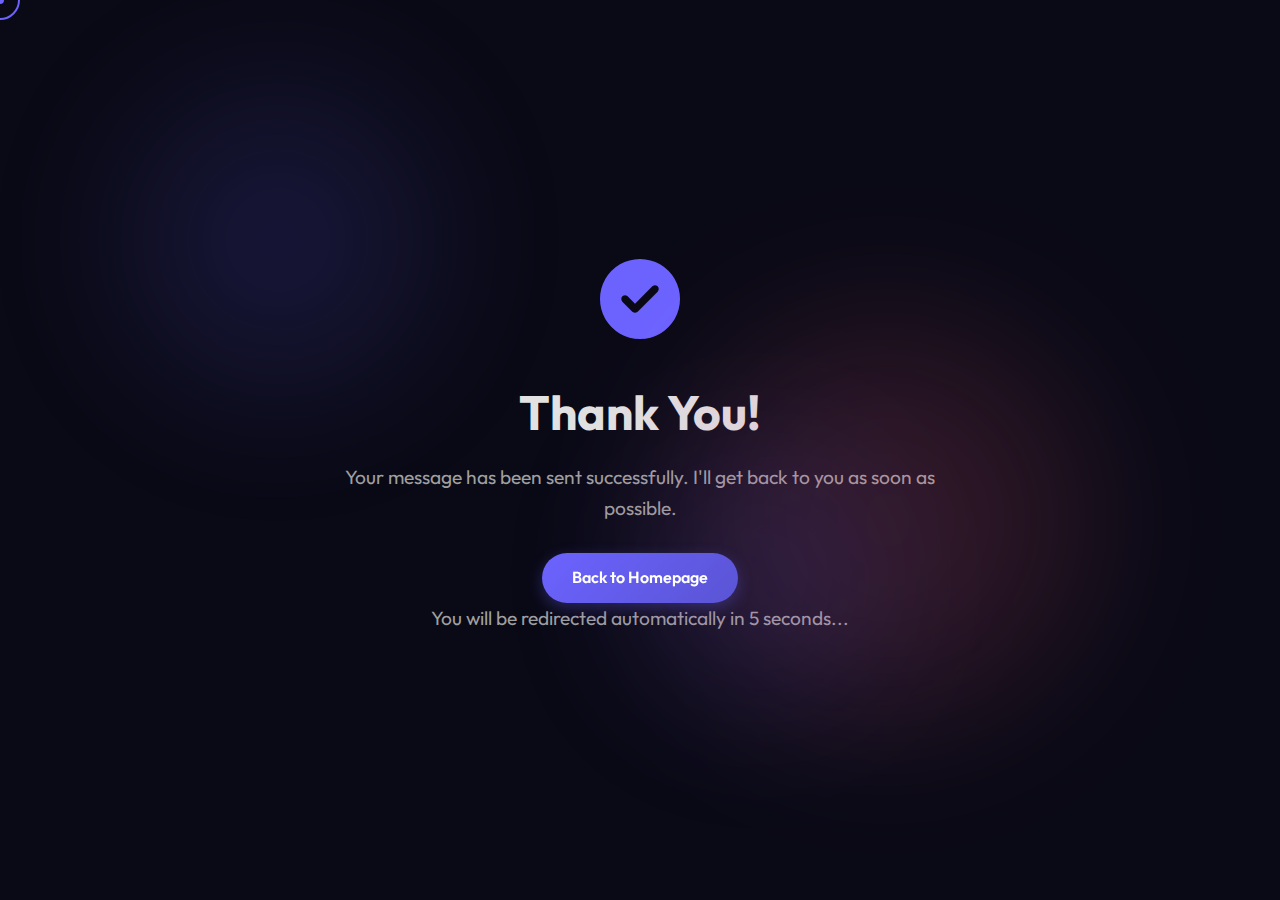
<file: thanks.html>
<!DOCTYPE html>
<html lang="en">
<head>
    <meta charset="UTF-8">
    <meta name="viewport" content="width=device-width, initial-scale=1.0">
    <title>Thank You | Sudarshan Sharma</title>
    <link rel="stylesheet" href="styles.css">
    <link rel="stylesheet" href="https://cdnjs.cloudflare.com/ajax/libs/font-awesome/6.4.0/css/all.min.css">
    <link href="https://fonts.googleapis.com/css2?family=Outfit:wght@300;400;500;600;700;800&display=swap" rel="stylesheet">
</head>
<body>
    <!-- Background Elements -->
    <div class="bg-elements">
        <div class="bg-circle circle-1"></div>
        <div class="bg-circle circle-2"></div>
        <div class="bg-circle circle-3"></div>
    </div>

    <div class="thanks-container">
        <div class="success-icon">
            <i class="fas fa-check-circle"></i>
        </div>
        <h1>Thank You!</h1>
        <p>Your message has been sent successfully. I'll get back to you as soon as possible.</p>
        <a href="index.html" class="btn primary-btn">Back to Homepage</a>
        <p class="redirect-text">You will be redirected automatically in 5 seconds...</p>
    </div>

    <script>
        // Redirect back to main page after 5 seconds
        setTimeout(() => {
            window.location.href = "index.html#contact";
        }, 5000);
        
        // Custom cursor
        const cursorDot = document.createElement('div');
        cursorDot.classList.add('cursor-dot');
        document.body.appendChild(cursorDot);
        
        const cursorOutline = document.createElement('div');
        cursorOutline.classList.add('cursor-outline');
        document.body.appendChild(cursorOutline);
        
        window.addEventListener('mousemove', function(e) {
            const posX = e.clientX;
            const posY = e.clientY;
            
            cursorDot.style.left = `${posX}px`;
            cursorDot.style.top = `${posY}px`;
            
            setTimeout(() => {
                cursorOutline.style.left = `${posX}px`;
                cursorOutline.style.top = `${posY}px`;
            }, 50);
        });
    </script>
</body>
</html>
</file>
<file: styles.css>
/* ===== VARIABLES ===== */
:root {
  /* Colors */
  --primary-color: #6c63ff;
  --secondary-color: #ff6584;
  --dark-color: #0a0a16;
  --dark-light-color: #1a1a2e;
  --light-color: #f5f5f7;
  --text-color: #e2e2e2;
  --text-secondary: #a0a0a0;
  --success-color: #4caf50;
  --warning-color: #ff9800;
  --error-color: #f44336;

  /* Gradients */
  --gradient-primary: linear-gradient(135deg, #6c63ff 0%, #5a54d4 100%);
  --gradient-secondary: linear-gradient(135deg, #ff6584 0%, #e85b79 100%);

  /* Typography */
  --font-family: "Outfit", sans-serif;

  /* Transitions */
  --transition: all 0.3s ease;
  --transition-slow: all 0.5s ease;

  /* Shadows */
  --shadow-sm: 0 2px 10px rgba(0, 0, 0, 0.1);
  --shadow-md: 0 5px 15px rgba(0, 0, 0, 0.1);
  --shadow-lg: 0 10px 30px rgba(0, 0, 0, 0.15);

  /* Border Radius */
  --radius-sm: 5px;
  --radius-md: 10px;
  --radius-lg: 20px;
  --radius-full: 9999px;
}

/* ===== RESET & BASE STYLES ===== */
*,
*::before,
*::after {
  margin: 0;
  padding: 0;
  box-sizing: border-box;
}

html {
  scroll-behavior: smooth;
  scroll-padding-top: 80px;
}

body {
  font-family: var(--font-family);
  background-color: var(--dark-color);
  color: var(--text-color);
  line-height: 1.6;
  overflow-x: hidden;
  position: relative;
}

a {
  text-decoration: none;
  color: inherit;
  transition: var(--transition);
}

ul {
  list-style: none;
}

img {
  max-width: 100%;
  height: auto;
  display: block;
}

button,
input,
textarea {
  font-family: var(--font-family);
  font-size: 1rem;
  outline: none;
  border: none;
}

section {
  padding: 100px 0;
  position: relative;
}

.container {
  width: 90%;
  max-width: 1200px;
  margin: 0 auto;
  position: relative;
  z-index: 1;
}

/* ===== CUSTOM CURSOR ===== */
.cursor-dot,
.cursor-outline {
  pointer-events: none;
  position: fixed;
  top: 0;
  left: 0;
  transform: translate(-50%, -50%);
  border-radius: 50%;
  z-index: 9999;
  transition: opacity 0.3s ease;
}

.cursor-dot {
  width: 8px;
  height: 8px;
  background-color: var(--primary-color);
}

.cursor-outline {
  width: 40px;
  height: 40px;
  border: 2px solid var(--primary-color);
  transition: all 0.2s ease-out;
}

/* ===== BACKGROUND ELEMENTS ===== */
.bg-elements {
  position: fixed;
  top: 0;
  left: 0;
  width: 100%;
  height: 100%;
  overflow: hidden;
  z-index: 0;
}

.bg-circle {
  position: absolute;
  border-radius: 50%;
  filter: blur(80px);
  opacity: 0.15;
}

.circle-1 {
  top: 10%;
  left: 10%;
  width: 300px;
  height: 300px;
  background: var(--primary-color);
  animation: float 15s ease-in-out infinite;
}

.circle-2 {
  bottom: 20%;
  right: 15%;
  width: 400px;
  height: 400px;
  background: var(--secondary-color);
  animation: float 20s ease-in-out infinite reverse;
}

.circle-3 {
  top: 50%;
  left: 50%;
  width: 250px;
  height: 250px;
  background: var(--primary-color);
  animation: float 18s ease-in-out infinite 2s;
}

@keyframes float {
  0% {
    transform: translate(0, 0);
  }
  50% {
    transform: translate(-30px, 30px);
  }
  100% {
    transform: translate(0, 0);
  }
}

/* ===== TYPOGRAPHY ===== */
h1,
h2,
h3,
h4,
h5,
h6 {
  font-weight: 700;
  line-height: 1.2;
}

.section-header {
  text-align: center;
  margin-bottom: 60px;
}

.section-subtitle {
  display: inline-block;
  font-size: 1rem;
  font-weight: 500;
  color: var(--primary-color);
  text-transform: uppercase;
  letter-spacing: 2px;
  margin-bottom: 15px;
  position: relative;
}

.section-subtitle::before,
.section-subtitle::after {
  content: "";
  position: absolute;
  top: 50%;
  width: 30px;
  height: 1px;
  background-color: var(--primary-color);
}

.section-subtitle::before {
  left: -40px;
}

.section-subtitle::after {
  right: -40px;
}

.section-title {
  font-size: 2.5rem;
  margin-bottom: 20px;
  position: relative;
  display: inline-block;
}

.section-title::after {
  content: "";
  position: absolute;
  bottom: -10px;
  left: 50%;
  transform: translateX(-50%);
  width: 70px;
  height: 3px;
  background: var(--gradient-primary);
  border-radius: var(--radius-full);
}

/* ===== BUTTONS ===== */
.btn {
  display: inline-flex;
  align-items: center;
  justify-content: center;
  padding: 12px 30px;
  border-radius: var(--radius-full);
  font-weight: 600;
  cursor: pointer;
  transition: var(--transition);
  position: relative;
  overflow: hidden;
  z-index: 1;
}

.primary-btn {
  background: var(--gradient-primary);
  color: white;
  box-shadow: 0 5px 15px rgba(108, 99, 255, 0.3);
}

.primary-btn:hover {
  transform: translateY(-3px);
  box-shadow: 0 8px 20px rgba(108, 99, 255, 0.4);
}

.secondary-btn {
  background: transparent;
  color: var(--text-color);
  border: 2px solid var(--primary-color);
}

.secondary-btn:hover {
  background: rgba(108, 99, 255, 0.1);
  transform: translateY(-3px);
}

.btn i {
  margin-left: 8px;
}

/* ===== HEADER ===== */
header {
  position: fixed;
  top: 0;
  left: 0;
  width: 100%;
  padding: 20px 0;
  z-index: 100;
  transition: var(--transition);
  backdrop-filter: blur(10px);
}

header.scrolled {
  background-color: rgba(10, 10, 22, 0.9);
  padding: 15px 0;
  box-shadow: var(--shadow-md);
}

header .container {
  display: flex;
  justify-content: space-between;
  align-items: center;
}

.logo a {
  font-size: 2rem;
  font-weight: 800;
  color: var(--light-color);
}

.logo span {
  color: var(--primary-color);
}

.nav-links {
  display: flex;
  gap: 40px;
}

.nav-link {
  position: relative;
  font-weight: 500;
  padding: 5px 0;
}

.nav-link::after {
  content: "";
  position: absolute;
  bottom: 0;
  left: 0;
  width: 0;
  height: 2px;
  background-color: var(--primary-color);
  transition: var(--transition);
}

.nav-link:hover,
.nav-link.active {
  color: var(--primary-color);
}

.nav-link:hover::after,
.nav-link.active::after {
  width: 100%;
}

.menu-btn {
  display: none;
  cursor: pointer;
  width: 30px;
  height: 20px;
  position: relative;
  z-index: 101;
}

.menu-btn__burger {
  position: absolute;
  top: 50%;
  transform: translateY(-50%);
  width: 30px;
  height: 3px;
  background-color: var(--light-color);
  transition: var(--transition);
}

.menu-btn__burger::before,
.menu-btn__burger::after {
  content: "";
  position: absolute;
  width: 30px;
  height: 3px;
  background-color: var(--light-color);
  transition: var(--transition);
}

.menu-btn__burger::before {
  transform: translateY(-8px);
}

.menu-btn__burger::after {
  transform: translateY(8px);
}

.menu-btn.open .menu-btn__burger {
  background: transparent;
}

.menu-btn.open .menu-btn__burger::before {
  transform: rotate(45deg);
}

.menu-btn.open .menu-btn__burger::after {
  transform: rotate(-45deg);
}

/* ===== MOBILE MENU ===== */
.mobile-menu {
  position: fixed;
  top: 0;
  right: -100%;
  width: 80%;
  max-width: 400px;
  height: 100vh;
  background-color: var(--dark-light-color);
  padding: 100px 40px;
  z-index: 99;
  transition: var(--transition-slow);
  box-shadow: var(--shadow-lg);
  display: flex;
  flex-direction: column;
  justify-content: space-between;
}

.mobile-menu.open {
  right: 0;
}

.mobile-menu ul {
  display: flex;
  flex-direction: column;
  gap: 25px;
}

.mobile-link {
  font-size: 1.2rem;
  font-weight: 600;
  display: block;
  padding: 10px 0;
  border-bottom: 1px solid rgba(255, 255, 255, 0.1);
}

.mobile-link:hover {
  color: var(--primary-color);
  padding-left: 10px;
}

.mobile-socials {
  display: flex;
  gap: 20px;
  margin-top: 40px;
}

.mobile-socials a {
  font-size: 1.2rem;
  color: var(--text-color);
}

.mobile-socials a:hover {
  color: var(--primary-color);
}

/* ===== HERO SECTION ===== */
.hero {
  min-height: 100vh;
  display: flex;
  align-items: center;
  padding-top: 80px;
  overflow: hidden;
}

.hero-content {
  display: grid;
  grid-template-columns: 1fr 1fr;
  gap: 60px;
  align-items: center;
}

.hero-text {
  display: flex;
  flex-direction: column;
  gap: 30px;
}

.hero-intro {
  display: flex;
  flex-direction: column;
  gap: 15px;
}

.greeting {
  font-size: 1.2rem;
  color: var(--primary-color);
  font-weight: 500;
}

.name {
  font-size: 4rem;
  line-height: 1.1;
}

.name span {
  color: var(--primary-color);
}

.title-wrapper {
  height: 40px;
  overflow: hidden;
}

.title {
  font-size: 1.8rem;
  font-weight: 600;
}

.title-animation {
  display: inline-block;
  position: relative;
  color: var(--primary-color);
}

.title-animation::after {
  content: "";
  position: absolute;
  right: -5px;
  top: 0;
  height: 100%;
  width: 3px;
  background-color: var(--primary-color);
  animation: blink 0.7s infinite;
}

@keyframes blink {
  0%,
  100% {
    opacity: 1;
  }
  50% {
    opacity: 0;
  }
}

.description {
  font-size: 1.1rem;
  color: var(--text-secondary);
  max-width: 500px;
}

.hero-cta {
  display: flex;
  gap: 20px;
  margin-top: 20px;
}

.hero-image {
  position: relative;
}

.image-wrapper {
  position: relative;
  width: 350px;
  height: 350px;
  margin: 0 auto;
}

.image-wrapper img {
  width: 100%;
  height: 100%;
  object-fit: cover;
  border-radius: var(--radius-lg);
  position: relative;
  z-index: 1;
}

.image-shape {
  position: absolute;
  top: -20px;
  left: -20px;
  right: -20px;
  bottom: -20px;
  border: 3px solid var(--primary-color);
  border-radius: var(--radius-lg);
  z-index: 0;
  animation: morph 8s ease-in-out infinite;
}

@keyframes morph {
  0%,
  100% {
    border-radius: 60% 40% 30% 70% / 60% 30% 70% 40%;
  }
  25% {
    border-radius: 30% 60% 70% 40% / 50% 60% 30% 60%;
  }
  50% {
    border-radius: 50% 60% 30% 60% / 40% 30% 70% 50%;
  }
  75% {
    border-radius: 60% 40% 50% 30% / 30% 50% 40% 70%;
  }
}

.experience-badge {
  position: absolute;
  bottom: 30px;
  right: 0;
  background: var(--gradient-primary);
  width: 100px;
  height: 100px;
  border-radius: 50%;
  display: flex;
  align-items: center;
  justify-content: center;
  box-shadow: var(--shadow-md);
  z-index: 2;
}

.badge-content {
  text-align: center;
}

.badge-number {
  font-size: 2rem;
  font-weight: 700;
  line-height: 1;
}

.badge-text {
  font-size: 0.8rem;
  font-weight: 500;
}

.scroll-indicator {
  position: absolute;
  bottom: 50px;
  left: 50%;
  transform: translateX(-50%);
  display: flex;
  flex-direction: column;
  align-items: center;
  gap: 10px;
  opacity: 0.7;
  transition: var(--transition);
}

.scroll-indicator:hover {
  opacity: 1;
}

.scroll-indicator span {
  font-size: 0.9rem;
  letter-spacing: 1px;
}

.scroll-arrow {
  animation: bounce 2s infinite;
}

@keyframes bounce {
  0%,
  20%,
  50%,
  80%,
  100% {
    transform: translateY(0);
  }
  40% {
    transform: translateY(-10px);
  }
  60% {
    transform: translateY(-5px);
  }
}

/* ===== ABOUT SECTION ===== */
.about {
  background-color: rgba(10, 10, 22, 0.5);
}

.about-content {
  display: grid;
  grid-template-columns: 1fr 2fr;
  gap: 60px;
  align-items: center;
}

.about-image {
  position: relative;
}

.about-image img {
  border-radius: var(--radius-md);
  position: relative;
  z-index: 1;
}

.image-border {
  position: absolute;
  top: 20px;
  left: 20px;
  width: 100%;
  height: 100%;
  border: 3px solid var(--primary-color);
  border-radius: var(--radius-md);
  z-index: 0;
}

.about-text h3 {
  font-size: 1.8rem;
  margin-bottom: 20px;
  color: var(--light-color);
}

.about-text p {
  margin-bottom: 30px;
  color: var(--text-secondary);
}

.about-stats {
  display: flex;
  gap: 40px;
  margin-bottom: 40px;
}

.stat-number {
  font-size: 2.5rem;
  font-weight: 700;
  color: var(--primary-color);
  line-height: 1;
}

.stat-title {
  font-size: 1rem;
  color: var(--text-secondary);
}

.education h3 {
  font-size: 1.5rem;
  margin-bottom: 20px;
}

.education-timeline {
  position: relative;
  padding-left: 30px;
}

.education-timeline::before {
  content: "";
  position: absolute;
  top: 0;
  left: 0;
  width: 3px;
  height: 100%;
  background-color: var(--primary-color);
  border-radius: var(--radius-full);
}

.timeline-item {
  position: relative;
  padding-bottom: 30px;
}

.timeline-item:last-child {
  padding-bottom: 0;
}

.timeline-dot {
  position: absolute;
  left: -38px;
  top: 0;
  width: 15px;
  height: 15px;
  background-color: var(--primary-color);
  border-radius: 50%;
  border: 3px solid var(--dark-color);
}

.timeline-content h4 {
  font-size: 1.2rem;
  margin-bottom: 5px;
}

.timeline-place {
  color: var(--primary-color);
  font-weight: 500;
  margin-bottom: 5px;
}

.timeline-period {
  font-size: 0.9rem;
  color: var(--text-secondary);
  font-style: italic;
  margin-bottom: 10px;
}

.timeline-description {
  color: var(--text-secondary);
}

/* ===== SKILLS SECTION ===== */
.skills-content {
  display: grid;
  grid-template-columns: 1fr 2fr;
  gap: 60px;
  align-items: start;
}

.skills-text h3 {
  font-size: 1.8rem;
  margin-bottom: 20px;
}

.skills-text p {
  color: var(--text-secondary);
}

.skills-showcase {
  display: flex;
  flex-direction: column;
  gap: 40px;
}

.skill-category h4 {
  font-size: 1.3rem;
  margin-bottom: 20px;
  color: var(--primary-color);
}

.skill-items {
  display: flex;
  flex-direction: column;
  gap: 20px;
}

.skill-item {
  display: flex;
  align-items: center;
  gap: 20px;
  padding: 15px;
  background-color: rgba(26, 26, 46, 0.5);
  border-radius: var(--radius-md);
  transition: var(--transition);
}

.skill-item:hover {
  transform: translateY(-5px);
  box-shadow: var(--shadow-md);
}

.skill-icon {
  width: 50px;
  height: 50px;
  display: flex;
  align-items: center;
  justify-content: center;
  background-color: rgba(108, 99, 255, 0.1);
  border-radius: var(--radius-md);
  font-size: 1.5rem;
}

.skill-icon i {
  color: var(--primary-color);
}

.skill-info {
  flex: 1;
}

.skill-info h5 {
  font-size: 1.1rem;
  margin-bottom: 8px;
}

.skill-level {
  height: 6px;
  background-color: rgba(255, 255, 255, 0.1);
  border-radius: var(--radius-full);
  overflow: hidden;
}

.skill-progress {
  height: 100%;
  background: var(--gradient-primary);
  border-radius: var(--radius-full);
}

/* ===== PROJECTS SECTION ===== */
.projects {
  background-color: rgba(10, 10, 22, 0.5);
}

.projects-showcase {
  display: grid;
  grid-template-columns: repeat(auto-fill, minmax(500px, 1fr));
  gap: 40px;
}

.project-card {
  background-color: var(--dark-light-color);
  border-radius: var(--radius-md);
  overflow: hidden;
  transition: var(--transition);
}

.project-card:hover {
  transform: translateY(-10px);
  box-shadow: var(--shadow-lg);
}

.project-image {
  height: 250px;
  overflow: hidden;
}

.project-image img {
  width: 100%;
  height: 100%;
  object-fit: cover;
  transition: var(--transition);
}

.project-card:hover .project-image img {
  transform: scale(1.05);
}

.project-content {
  padding: 30px;
}

.project-title {
  font-size: 1.5rem;
  margin-bottom: 15px;
}

.project-description {
  color: var(--text-secondary);
  margin-bottom: 20px;
}

.project-tech {
  display: flex;
  flex-wrap: wrap;
  gap: 10px;
  margin-bottom: 20px;
}

.project-tech span {
  padding: 5px 15px;
  background-color: rgba(108, 99, 255, 0.1);
  color: var(--primary-color);
  border-radius: var(--radius-full);
  font-size: 0.8rem;
  font-weight: 500;
}

.project-links {
  display: flex;
  gap: 20px;
}

.project-link {
  color: var(--text-color);
  font-weight: 500;
  transition: var(--transition);
}

.project-link:hover {
  color: var(--primary-color);
}

.project-link i {
  margin-right: 5px;
}

/* ===== CONTACT SECTION ===== */
.contact-content {
  display: grid;
  grid-template-columns: 1fr 2fr;
  gap: 60px;
}

.contact-info {
  display: flex;
  flex-direction: column;
  gap: 30px;
}

.contact-card {
  display: flex;
  gap: 20px;
  padding: 25px;
  background-color: var(--dark-light-color);
  border-radius: var(--radius-md);
  transition: var(--transition);
}

.contact-card:hover {
  transform: translateY(-5px);
  box-shadow: var(--shadow-md);
}

.contact-card-icon {
  width: 50px;
  height: 50px;
  display: flex;
  align-items: center;
  justify-content: center;
  background-color: rgba(108, 99, 255, 0.1);
  border-radius: var(--radius-md);
  font-size: 1.2rem;
  color: var(--primary-color);
}

.contact-card-content h3 {
  font-size: 1.1rem;
  margin-bottom: 5px;
}

.contact-card-content a {
  color: var(--text-secondary);
}

.contact-card-content a:hover {
  color: var(--primary-color);
}

.social-links {
  display: flex;
  gap: 15px;
  margin-top: 5px;
}

.social-links a {
  width: 35px;
  height: 35px;
  display: flex;
  align-items: center;
  justify-content: center;
  background-color: rgba(255, 255, 255, 0.05);
  border-radius: 50%;
  transition: var(--transition);
}

.social-links a:hover {
  background-color: var(--primary-color);
  transform: translateY(-3px);
}

.contact-form-container {
  background-color: var(--dark-light-color);
  padding: 40px;
  border-radius: var(--radius-md);
}

.contact-form {
  display: flex;
  flex-direction: column;
  gap: 20px;
}

.form-group {
  display: flex;
  flex-direction: column;
  gap: 8px;
}

.form-group label {
  font-size: 0.9rem;
  font-weight: 500;
}

.contact-form input,
.contact-form textarea {
  padding: 15px;
  background-color: rgba(255, 255, 255, 0.05);
  border-radius: var(--radius-md);
  color: var(--text-color);
  transition: var(--transition);
}

.contact-form input:focus,
.contact-form textarea:focus {
  background-color: rgba(255, 255, 255, 0.1);
  box-shadow: 0 0 0 2px var(--primary-color);
}

.contact-form button {
  margin-top: 10px;
}

/* ===== FOOTER ===== */
footer {
  background-color: var(--dark-light-color);
  padding: 60px 0 30px;
}

.footer-content {
  display: flex;
  justify-content: space-between;
  align-items: center;
  padding-bottom: 30px;
  border-bottom: 1px solid rgba(255, 255, 255, 0.1);
  margin-bottom: 30px;
}

.footer-logo a {
  font-size: 2rem;
  font-weight: 800;
}

.footer-nav ul {
  display: flex;
  gap: 30px;
}

.footer-nav a:hover {
  color: var(--primary-color);
}

.footer-social {
  display: flex;
  gap: 20px;
}

.footer-social a {
  width: 40px;
  height: 40px;
  display: flex;
  align-items: center;
  justify-content: center;
  background-color: rgba(255, 255, 255, 0.05);
  border-radius: 50%;
  transition: var(--transition);
}

.footer-social a:hover {
  background-color: var(--primary-color);
  transform: translateY(-3px);
}

.footer-bottom {
  display: flex;
  justify-content: space-between;
  align-items: center;
  color: var(--text-secondary);
}

.footer-credit i {
  color: var(--secondary-color);
}

/* ===== BACK TO TOP BUTTON ===== */
.back-to-top {
  position: fixed;
  bottom: 30px;
  right: 30px;
  width: 50px;
  height: 50px;
  background-color: var(--primary-color);
  color: white;
  border-radius: 50%;
  display: flex;
  align-items: center;
  justify-content: center;
  box-shadow: var(--shadow-md);
  opacity: 0;
  visibility: hidden;
  transition: var(--transition);
  z-index: 99;
}

.back-to-top.active {
  opacity: 1;
  visibility: visible;
}

.back-to-top:hover {
  background-color: #5a54d4;
  transform: translateY(-5px);
}

/* ===== RESPONSIVE DESIGN ===== */
@media (max-width: 1200px) {
  .hero-content,
  .about-content,
  .skills-content,
  .contact-content {
    gap: 40px;
  }

  .projects-showcase {
    grid-template-columns: repeat(auto-fill, minmax(400px, 1fr));
  }

  .name {
    font-size: 3.5rem;
  }
}

@media (max-width: 992px) {
  .hero-content,
  .about-content,
  .skills-content,
  .contact-content {
    grid-template-columns: 1fr;
  }
}

@media (max-width: 992px) {
  .hero-content,
  .about-content,
  .skills-content,
  .contact-content {
    grid-template-columns: 1fr;
  }

  .hero-image {
    order: -1;
  }

  .hero-text {
    text-align: center;
  }

  .hero-cta {
    justify-content: center;
  }

  .image-wrapper {
    width: 300px;
    height: 300px;
  }

  .about-image {
    max-width: 400px;
    margin: 0 auto;
  }

  .footer-content {
    flex-direction: column;
    gap: 30px;
  }

  .footer-bottom {
    flex-direction: column;
    gap: 10px;
    text-align: center;
  }
}

@media (max-width: 768px) {
  section {
    padding: 80px 0;
  }

  .nav-links {
    display: none;
  }

  .menu-btn {
    display: block;
  }

  .projects-showcase {
    grid-template-columns: 1fr;
  }

  .name {
    font-size: 3rem;
  }

  .title {
    font-size: 1.5rem;
  }

  .section-title {
    font-size: 2rem;
  }

  .footer-nav ul {
    flex-wrap: wrap;
    justify-content: center;
    gap: 20px;
  }
}

@media (max-width: 576px) {
  .hero-cta {
    flex-direction: column;
    width: 100%;
  }

  .btn {
    width: 100%;
  }

  .name {
    font-size: 2.5rem;
  }

  .about-stats {
    flex-direction: column;
    gap: 20px;
  }

  .contact-card {
    flex-direction: column;
    align-items: flex-start;
  }

  .contact-form-container {
    padding: 30px 20px;
  }
}

/* ===== ANIMATIONS ===== */
@keyframes fadeIn {
  from {
    opacity: 0;
    transform: translateY(20px);
  }
  to {
    opacity: 1;
    transform: translateY(0);
  }
}

.fade-in {
  animation: fadeIn 0.6s ease forwards;
}

/* Thanks page styles */
.thanks-container {
  min-height: 100vh;
  display: flex;
  flex-direction: column;
  justify-content: center;
  align-items: center;
  text-align: center;
  padding: 20px;
}

.thanks-container h1 {
  font-size: 3rem;
  margin-bottom: 20px;
}

.thanks-container p {
  font-size: 1.2rem;
  max-width: 600px;
  margin-bottom: 30px;
  color: var(--text-secondary);
}

.success-icon {
  font-size: 5rem;
  color: var(--primary-color);
  margin-bottom: 20px;
}

/* Mobile Menu Fixes */
@media (max-width: 768px) {
  .mobile-menu {
    position: fixed;
    top: 0;
    right: -100%;
    width: 80%;
    max-width: 400px;
    height: 100vh;
    background-color: var(--dark-light-color);
    padding: 100px 40px;
    z-index: 99;
    transition: var(--transition-slow);
    box-shadow: var(--shadow-lg);
    display: flex;
    flex-direction: column;
    justify-content: space-between;
  }

  .mobile-menu.open {
    right: 0;
  }

  .menu-btn {
    display: block;
    cursor: pointer;
    width: 30px;
    height: 20px;
    position: relative;
    z-index: 101;
  }

  .menu-btn__burger {
    position: absolute;
    top: 50%;
    transform: translateY(-50%);
    width: 30px;
    height: 3px;
    background-color: var(--light-color);
    transition: var(--transition);
  }

  .menu-btn__burger::before,
  .menu-btn__burger::after {
    content: "";
    position: absolute;
    width: 30px;
    height: 3px;
    background-color: var(--light-color);
    transition: var(--transition);
  }

  .menu-btn__burger::before {
    transform: translateY(-8px);
  }

  .menu-btn__burger::after {
    transform: translateY(8px);
  }

  .menu-btn.open .menu-btn__burger {
    background: transparent;
  }

  .menu-btn.open .menu-btn__burger::before {
    transform: rotate(45deg);
  }

  .menu-btn.open .menu-btn__burger::after {
    transform: rotate(-45deg);
  }

  .nav-links {
    display: none;
  }

  .hero-content {
    grid-template-columns: 1fr;
    text-align: center;
  }

  .hero-cta {
    justify-content: center;
  }

  .hero-image {
    order: -1;
    margin-bottom: 30px;
  }

  .image-wrapper {
    width: 250px;
    height: 250px;
    margin: 0 auto;
  }

  .about-content,
  .skills-content,
  .contact-content {
    grid-template-columns: 1fr;
  }

  .about-image {
    max-width: 300px;
    margin: 0 auto 30px;
  }

  .projects-showcase {
    grid-template-columns: 1fr;
  }

  .footer-content {
    flex-direction: column;
    gap: 20px;
  }

  .footer-nav ul {
    flex-wrap: wrap;
    justify-content: center;
    gap: 15px;
  }
}

@media (max-width: 576px) {
  .section-title {
    font-size: 1.8rem;
  }

  .name {
    font-size: 2.2rem;
  }

  .title {
    font-size: 1.3rem;
  }

  .hero-cta {
    flex-direction: column;
    gap: 15px;
  }

  .hero-cta .btn {
    width: 100%;
  }

  .about-stats {
    flex-direction: column;
    gap: 20px;
  }

  .contact-card {
    flex-direction: column;
    align-items: flex-start;
    gap: 15px;
  }

  .contact-form-container {
    padding: 20px 15px;
  }

  .skill-item {
    flex-direction: column;
    text-align: center;
  }

  .skill-icon {
    margin: 0 auto 15px;
  }
}

/* Fix for cursor on mobile */
@media (max-width: 768px) {
  .cursor-dot,
  .cursor-outline {
    display: none;
  }
}
</file>
